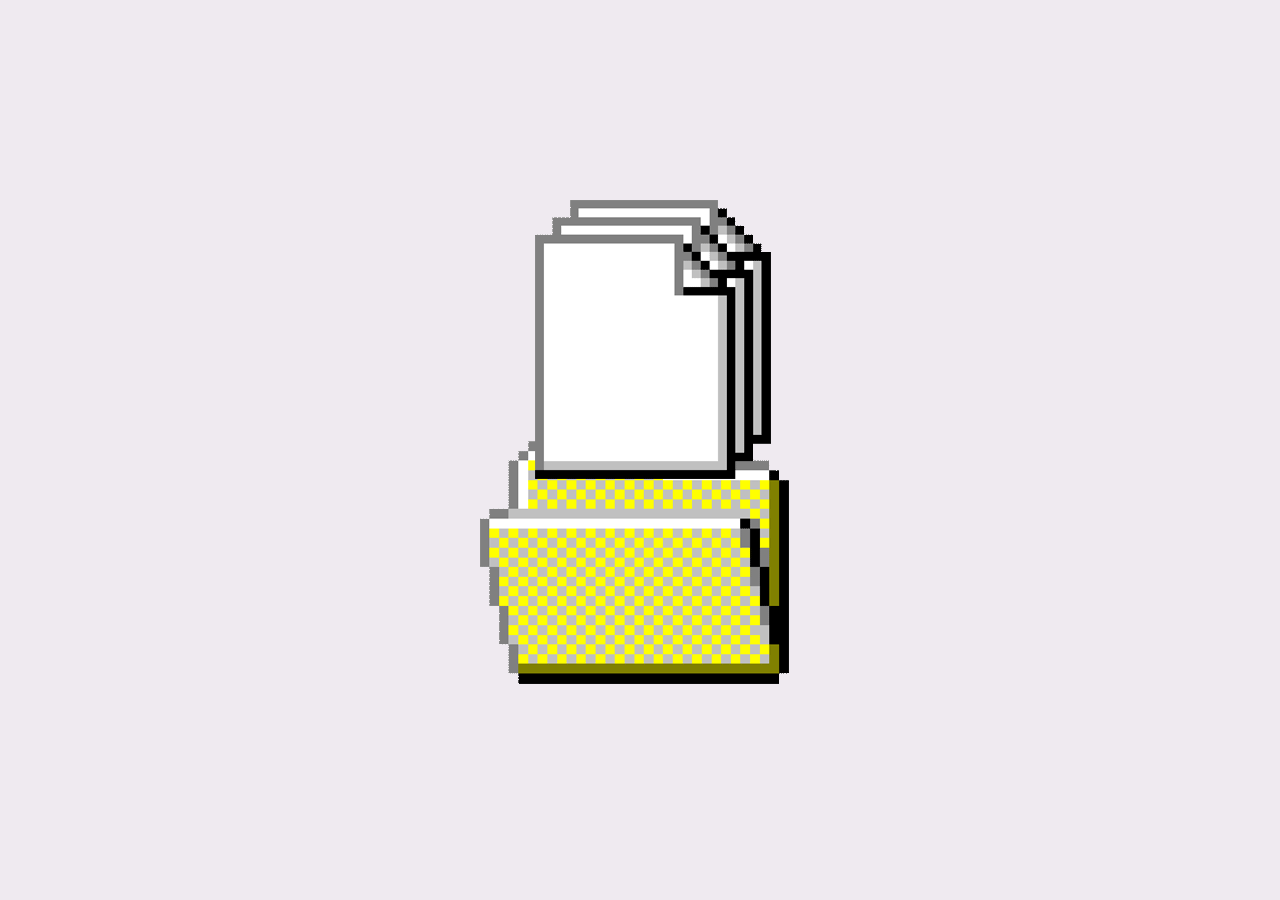
<file: index.html>
<!DOCTYPE html>
<html>
    <head>
        <link rel="stylesheet" href="css/style.css">
        <title>hi, i'm leslie!</title>
    </head>

    <body>

<!-- preloader -->

<div class="preloader"></div>

<!-- images section -->

<div class="images">
            <img src="images/top.png"><br>
            <a href="index.html"><img src="images/home2.png"></a><a href="works.html"><img src="images/works.png"></a><a href="aboutme.html"><img src="images/aboutme.png"></a><a href="resume.html"><img src="images/resume.png"></a><a href="contact.html"><img src="images/contact.png"></a><img src="images/navremainder.png">

            <img src="images/addresswindow.png"><br>
            <img src="images/body.png">

        </div>


    <!-- text section -->

    <div class="container">
        <div class="containertext">Hi, I’m <b>Leslie</b> and I’m a <b>UX Designer</b> currently residing in </b>Atlanta, GA</b>.<br>
        My goal is to simplify designs while retaining the stylistic aspects that make them unique.<br><br>
        
        <ul>
            <li>Currently studying it up <b>@GeorgiaTech</b>.</li>
            <li>Need a relaxing design playlist? <a href="https://youtu.be/MK8NphFMu7U" target="blank"><b>No problem.</b></a></li>
            <li>Are you viewing this mobile? <a href="index2.html" target="blank"><b>Click here for an adapted viewing experience.</b></a></li>
        </ul><br>

        <div id="gridContainer2">
            <div id="michi"><img class="michi" src="images/folder.png"><br>
              MICHI Case Study</div>
            <div id="plantae"><img class="plantae" src="images/folder.png"><br>
              Plantae Case Study</div>
            <div id="ourhouse"><img class="ourhouse" src="images/folder.png"><br>
            Our House Case Study</div>
            </div>
        
        <ul>
            <li>Wanna see more? Check out my case studies over <a href="works.html"><b>here</b></a>.</li>
        </ul>

    </div></div>

    
<!-- footer section -->

<div class="footer">
    © Leslie Wong 2021&nbsp;
    <a href="mailto:lwong0393@gmail.com" target="blank" alt="email me!"><img src="images/email.png"></a>&nbsp;
    <a href="https://dribbble.com/lwong" target="blank" alt="dribble"><img src="images/dribble.png"></a>&nbsp;
    <a href="https://www.linkedin.com/in/leslie-w-022368113/" target="blank" alt="linked in"><img src="images/linkedin.png"></a>
</div>

<script src="https://ajax.googleapis.com/ajax/libs/jquery/3.4.1/jquery.min.js"></script>
<script src="js/index.js"></script>
</body>
</html>
</file>
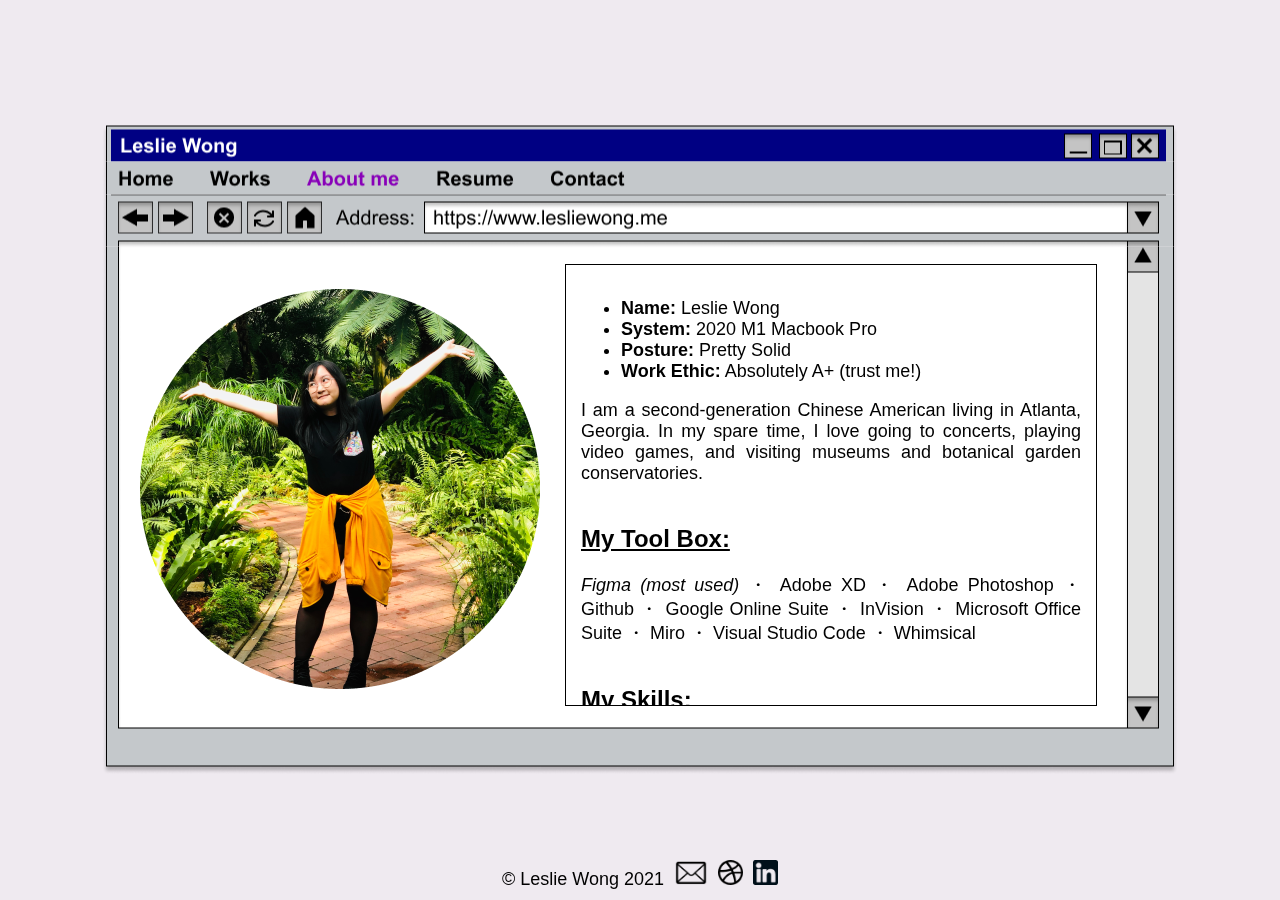
<file: aboutme.html>
<!DOCTYPE html>
<html>
    <head>
        <link rel="stylesheet" href="css/style.css">
        <title>hi, i'm leslie!</title>
    </head>

    <body>

<!-- images section -->

<div class="images">
            <img src="images/top.png"><br>
            <a href="index.html"><img src="images/home.png"></a><a href="works.html"><img src="images/works.png"></a><a href="aboutme.html"><img src="images/aboutme2.png"></a><a href="#"><img src="images/resume.png"></a><a href="contact.html"><img src="images/contact.png"></a><img src="images/navremainder.png">

            <img src="images/addresswindow.png"><br>
            <img src="images/body.png">

        </div>


    <!-- text section -->

    <div class="container">
            <div class="row">
            <div class="column1"><img src="images/profile.png" alt="profile picture"></div>
            <div class="column2">
                <ul>
                    <li><b>Name:</b> Leslie Wong</li>
                    <li><b>System:</b> 2020 M1 Macbook Pro</li>
                    <li><b>Posture:</b> Pretty Solid</li>
                    <li><b>Work Ethic:</b> Absolutely A+ (trust me!)</li>
                </ul>
                    I am a second-generation Chinese American living in Atlanta, Georgia. In my spare time, I love going to concerts, playing video games, and visiting museums 
                    and botanical garden conservatories.</ul>
                    
                    <br><br>
    
                    <h2>My Tool Box:</h2>
                    <i>Figma (most used)</i> ・ Adobe XD ・  Adobe Photoshop ・  Github ・ 
                    Google Online Suite ・  InVision ・  Microsoft Office Suite ・  
                    Miro ・  Visual Studio Code ・  Whimsical<br><br>
    
                    <h2>My Skills:</h2>
                    Affinity Diagrams ・ Bootstrap4 ・ Card Sorting ・ Competitor Analysis ・ 
                    Empathy Maps ・ Heuristic Evaluations ・ HTML & CSS ・ jQuery ・ 
                    Problem Statements ・ Prototyping ・ Responsive Web Design ・ 
                    Site Mapping ・ Storyboarding ・ Usability Testing ・ User Flows ・ 
                    User Interviews ・ User Research ・ User Scenarios ・ Wireframing ・ and more...
                  </div></div>
    </div>
    
<!-- footer section -->

<div class="footer">
    © Leslie Wong 2021&nbsp;
    <a href="mailto:lwong0393@gmail.com" target="blank" alt="email me!"><img src="images/email.png"></a>&nbsp;
    <a href="https://dribbble.com/lwong" target="blank" alt="dribble"><img src="images/dribble.png"></a>&nbsp;
    <a href="https://www.linkedin.com/in/leslie-w-022368113/" target="blank" alt="linked in"><img src="images/linkedin.png"></a>
</div>

<script src="https://ajax.googleapis.com/ajax/libs/jquery/3.4.1/jquery.min.js"></script>
<script src="js/index.js"></script>
</body>

</html>
</file>
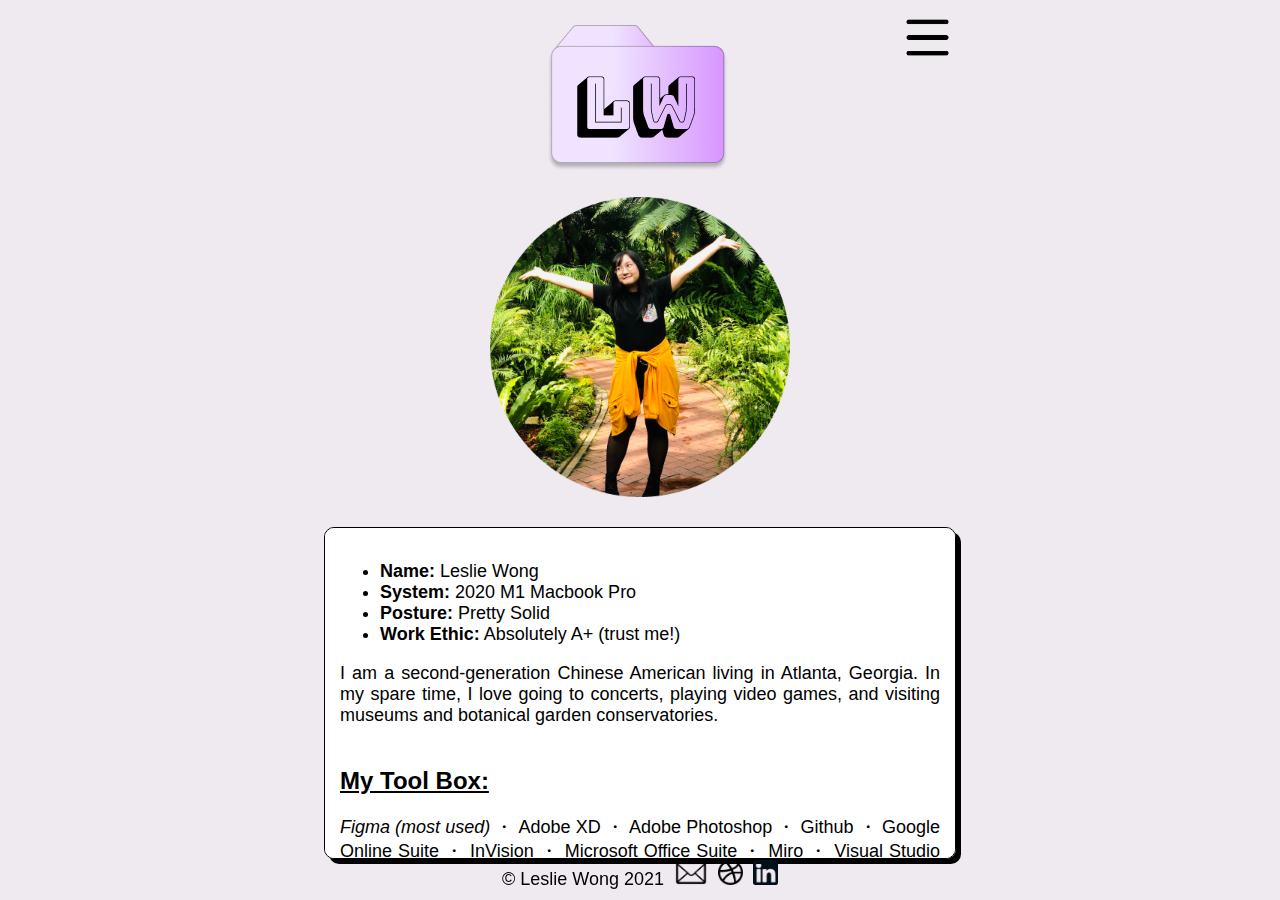
<file: aboutme2.html>
<!DOCTYPE html>
<html>
    <head>
        <link rel="stylesheet" href="css/style2.css">
        <title>hi, i'm leslie!</title>
    </head>

    <body>


    <!-- body section -->

    <div class="dropdown">
        <img src="images/menu.png" width="75px">
        <div class="dropdown-content">
        <div class="desc"><a href="index2.html">Home</a></div>
        <div class="desc"><a href="works2.html">Works</a></div>
        <div class="desc"><a href="aboutme2.html">About Me</a></div>
        <div class="desc"><a href="#">Resume</a></div>
        <div class="desc"><a href="contact2.html">Contact</a></div>

        </div>
      </div>

<div class="top">&nbsp;&nbsp;&nbsp;&nbsp;&nbsp;&nbsp;&nbsp;&nbsp;&nbsp;<a href="index2.html"><img src="images/logo.png"></a><br><br>
    <img src="images/profile.png" alt="profile picture" width="300px">
      

</div>

    <div class="container">
        <div class="textbox">
                <ul>
                    <li><b>Name:</b> Leslie Wong</li>
                    <li><b>System:</b> 2020 M1 Macbook Pro</li>
                    <li><b>Posture:</b> Pretty Solid</li>
                    <li><b>Work Ethic:</b> Absolutely A+ (trust me!)</li>
                </ul>
                    I am a second-generation Chinese American living in Atlanta, Georgia. In my spare time, I love going to concerts, playing video games, and visiting museums 
                    and botanical garden conservatories.</ul>
                    
                    <br><br>
    
                    <h2>My Tool Box:</h2>
                    <i>Figma (most used)</i> ・ Adobe XD ・  Adobe Photoshop ・  Github ・ 
                    Google Online Suite ・  InVision ・  Microsoft Office Suite ・  
                    Miro ・  Visual Studio Code ・  Whimsical<br><br>
    
                    <h2>My Skills:</h2>
                    Affinity Diagrams ・ Bootstrap4 ・ Card Sorting ・ Competitor Analysis ・ 
                    Empathy Maps ・ Heuristic Evaluations ・ HTML & CSS ・ jQuery ・ 
                    Problem Statements ・ Prototyping ・ Responsive Web Design ・ 
                    Site Mapping ・ Storyboarding ・ Usability Testing ・ User Flows ・ 
                    User Interviews ・ User Research ・ User Scenarios ・ Wireframing ・ and more...
                </div>
    </div>
    
<!-- footer section -->

<div class="footer">
    © Leslie Wong 2021&nbsp;
    <a href="mailto:lwong0393@gmail.com" target="blank" alt="email me!"><img src="images/email.png"></a>&nbsp;
    <a href="https://dribbble.com/lwong" target="blank" alt="dribble"><img src="images/dribble.png"></a>&nbsp;
    <a href="https://www.linkedin.com/in/leslie-w-022368113/" target="blank" alt="linked in"><img src="images/linkedin.png"></a>
</div>

<script src="https://ajax.googleapis.com/ajax/libs/jquery/3.4.1/jquery.min.js"></script>
<script src="js/index.js"></script>
</body>

</html>
</file>
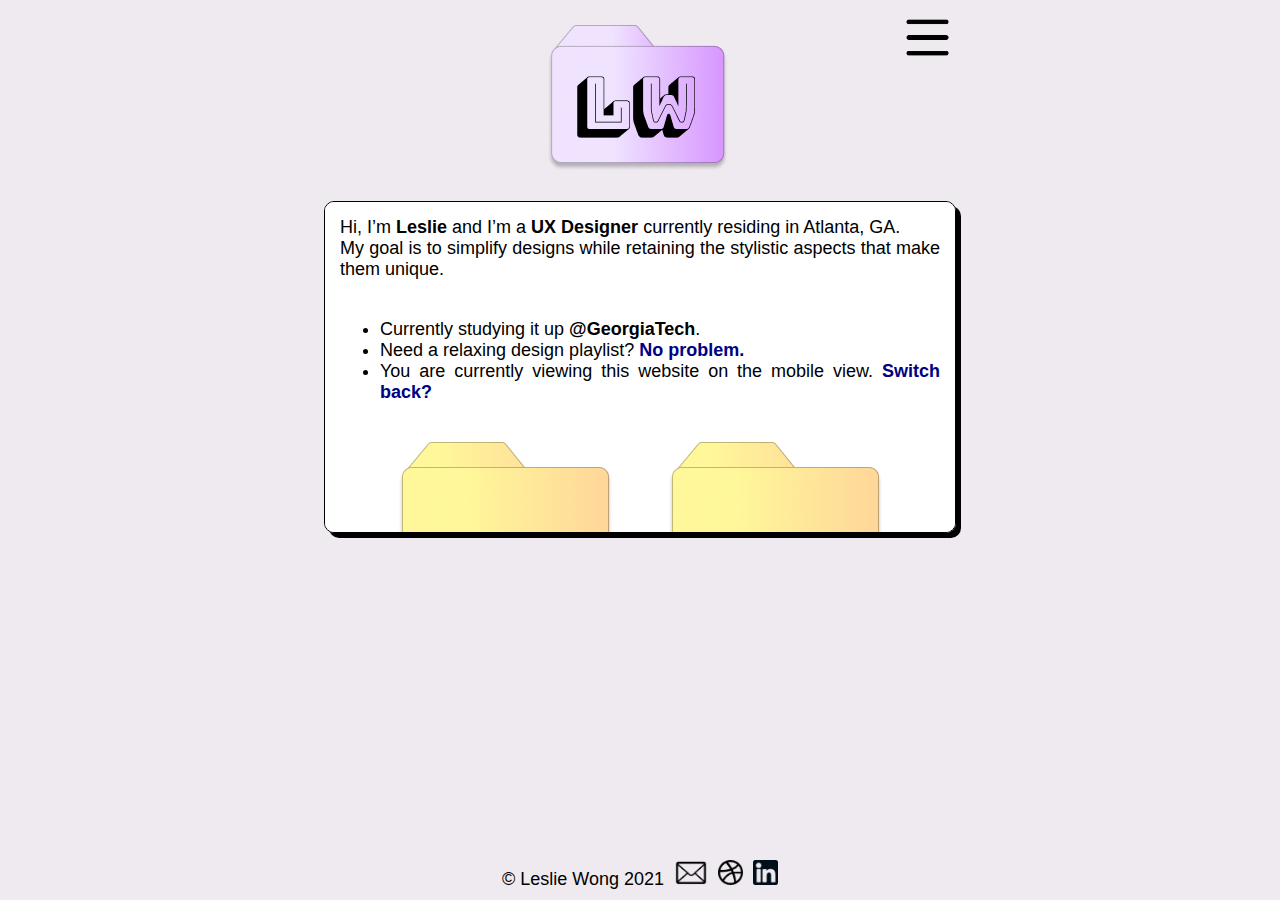
<file: index2.html>
<!DOCTYPE html>
<html>
    <head>
        <link rel="stylesheet" href="css/style2.css">
        <title>hi, i'm leslie!</title>
    </head>

    <body>


    <!-- body section -->

    <div class="dropdown">
        <img src="images/menu.png" width="75px">
        <div class="dropdown-content">
        <div class="desc"><a href="index2.html">Home</a></div>
        <div class="desc"><a href="works2.html">Works</a></div>
        <div class="desc"><a href="aboutme2.html">About Me</a></div>
        <div class="desc"><a href="#">Resume</a></div>
        <div class="desc"><a href="contact2.html">Contact</a></div>

        </div>
      </div>

<div class="top">&nbsp;&nbsp;&nbsp;&nbsp;&nbsp;&nbsp;&nbsp;&nbsp;&nbsp;<a href="index2.html"><img src="images/logo.png"></a></div>

    <div class="container">
        <div class="textbox">
          Hi, I’m <b>Leslie</b> and I’m a <b>UX Designer</b> currently residing in </b>Atlanta, GA</b>.<br>
          My goal is to simplify designs while retaining the stylistic aspects that make them unique.<br><br>
          
          <ul>
              <li>Currently studying it up <b>@GeorgiaTech</b>.</li>
              <li>Need a relaxing design playlist? <a href="https://youtu.be/MK8NphFMu7U" target="blank"><b>No problem.</b></a></li>
              <li>You are currently viewing this website on the mobile view. <a href="index.html" target="blank"><b>Switch back?</b></a></li>
          </ul><br>
  
          <div id="gridContainer2">
              <div id="finalproject"><img src="images/folder.png" onmouseover="this.src='images/michi.png';" onmouseout="this.src='images/folder.png';"><br>
                MICHI Case Study</div>
              <div id="plantae"><img src="images/folder.png" onmouseover="this.src='images/plantae.png';" onmouseout="this.src='images/folder.png';"><br>
                Plantae Case Study</div>
              </div>
          
          <ul>
              <li>Wanna see more? Check out my case studies over <a href="works2.html"><b>here</b></a>.</li>
          </ul>
                </div>
    </div>
    
<!-- footer section -->

<div class="footer">
    © Leslie Wong 2021&nbsp;
    <a href="mailto:lwong0393@gmail.com" target="blank" alt="email me!"><img src="images/email.png"></a>&nbsp;
    <a href="https://dribbble.com/lwong" target="blank" alt="dribble"><img src="images/dribble.png"></a>&nbsp;
    <a href="https://www.linkedin.com/in/leslie-w-022368113/" target="blank" alt="linked in"><img src="images/linkedin.png"></a>
</div>

<script src="https://ajax.googleapis.com/ajax/libs/jquery/3.4.1/jquery.min.js"></script>
<script src="js/index.js"></script>
</body>

</html>
</file>
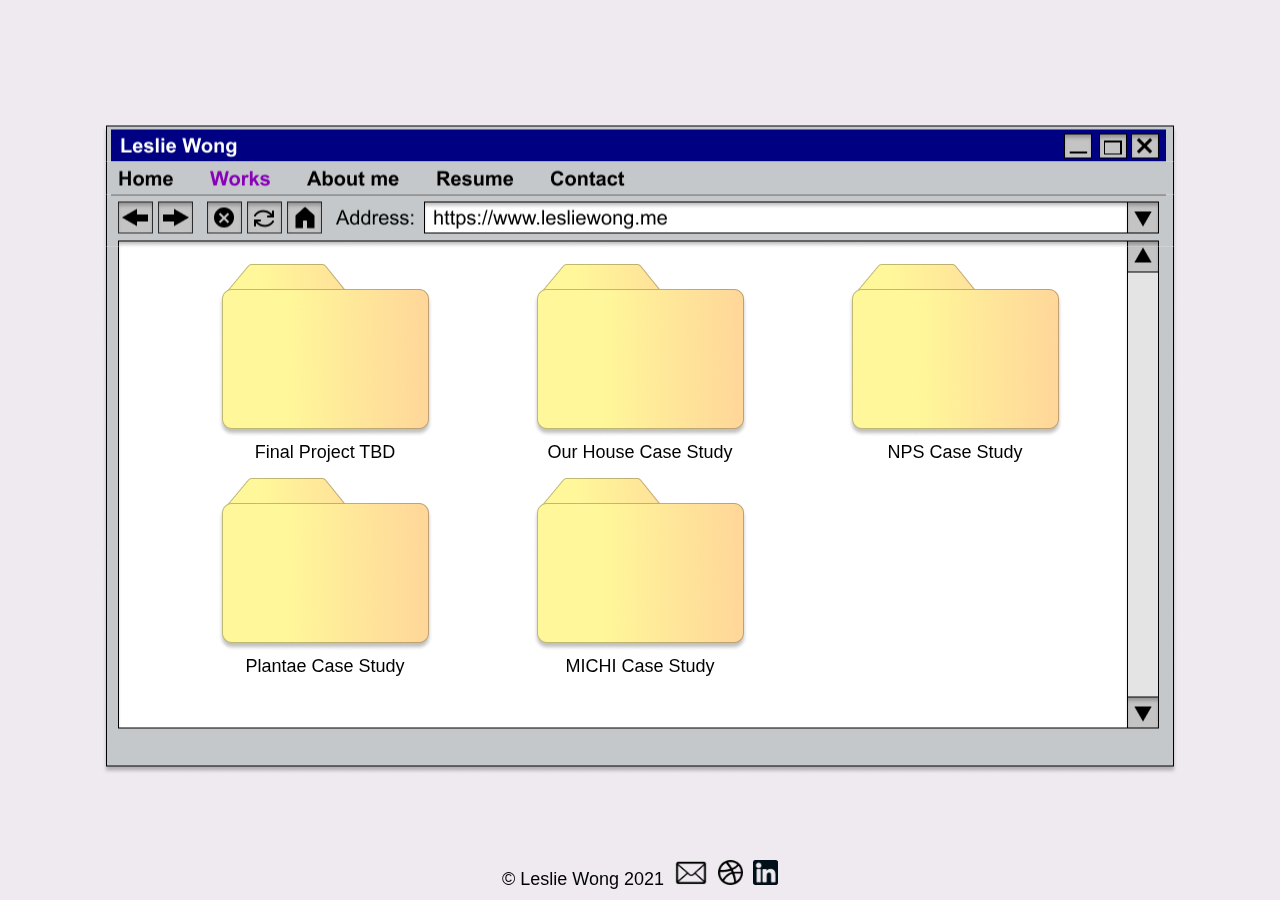
<file: works.html>
<!DOCTYPE html>
<html>
    <head>
        <link rel="stylesheet" href="css/style.css">
        <title>hi, i'm leslie!</title>
    </head>

    <body>

<!-- images section -->

<div class="images">
            <img src="images/top.png"><br>
            <a href="index.html"><img src="images/home.png"></a><a href="works.html"><img src="images/works2.png"></a><a href="aboutme.html"><img src="images/aboutme.png"></a><a href="resume.html"><img src="images/resume.png"></a><a href="contact.html"><img src="images/contact.png"></a><img src="images/navremainder.png">

            <img src="images/addresswindow.png"><br>
            <img src="images/body.png">

        </div>


    <!-- text section -->

    <div class="container">
      <div id="gridContainer">
                <div id="finalproject"><img class="finalproject" src="images/folder.png"><br>
                  Final Project TBD</div>
                <div id="ourhouse"><img class="ourhouse" src="images/folder.png"><br>
                  Our House Case Study</div>
                <div id="nps"><img class="nps" src="images/folder.png"><br>
                  NPS Case Study</div>
                <div id="plantae"><img class="plantae" src="images/folder.png"><br>
                  Plantae Case Study</div>
                <div id="michi"><img class="michi" src="images/folder.png"><br>
                  MICHI Case Study</div>
                  </div></div></div>
    </div>
    
<!-- footer section -->

<div class="footer">
    © Leslie Wong 2021&nbsp;
    <a href="mailto:lwong0393@gmail.com" target="blank" alt="email me!"><img src="images/email.png"></a>&nbsp;
    <a href="https://dribbble.com/lwong" target="blank" alt="dribble"><img src="images/dribble.png"></a>&nbsp;
    <a href="https://www.linkedin.com/in/leslie-w-022368113/" target="blank" alt="linked in"><img src="images/linkedin.png"></a>
</div>

<script src="https://ajax.googleapis.com/ajax/libs/jquery/3.4.1/jquery.min.js"></script>
<script src="js/index.js"></script>
</body>

</html>
</file>
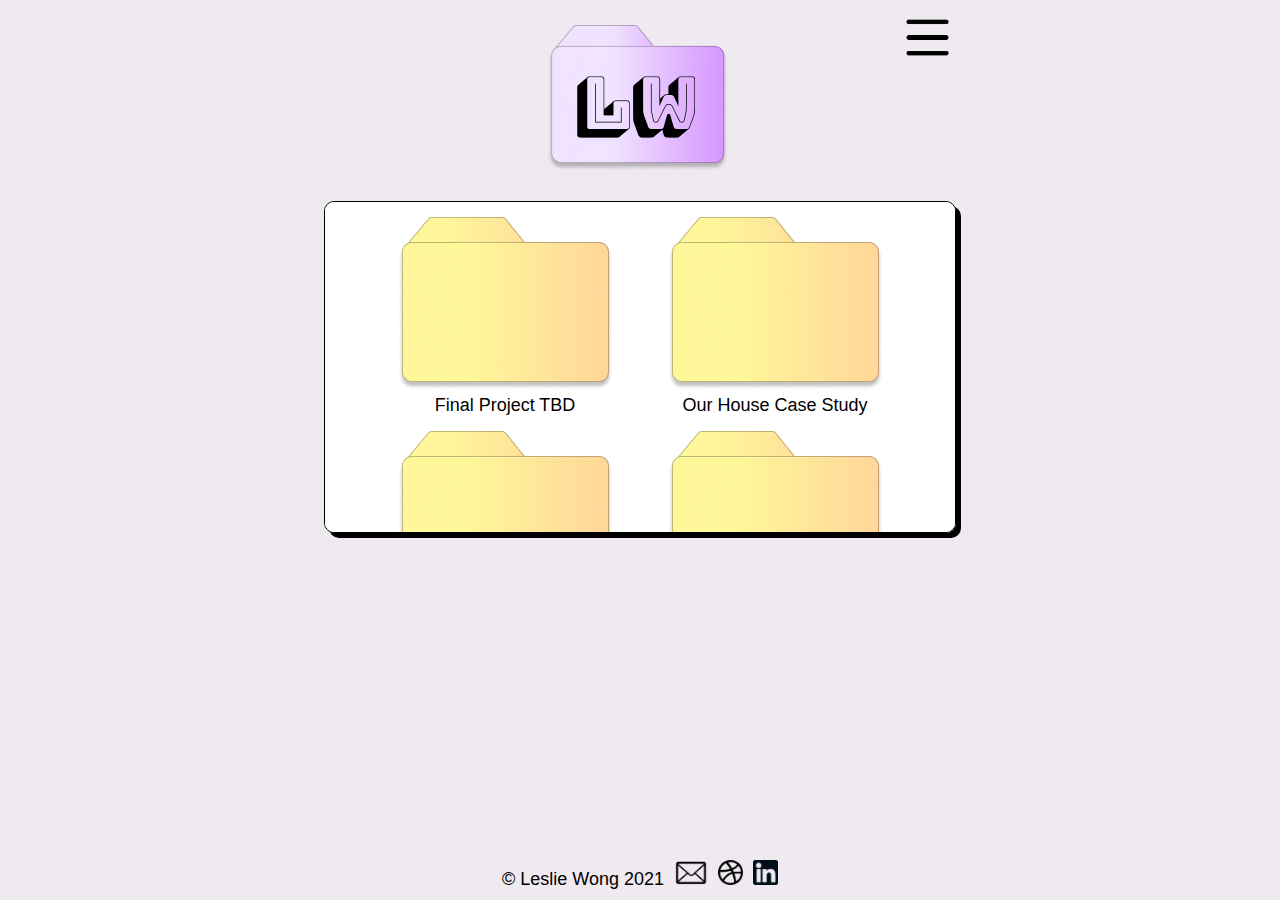
<file: works2.html>
<!DOCTYPE html>
<html>
    <head>
        <link rel="stylesheet" href="css/style2.css">
        <title>hi, i'm leslie!</title>
    </head>

    <body>


    <!-- body section -->

    <div class="dropdown">
        <img src="images/menu.png" width="75px">
        <div class="dropdown-content">
        <div class="desc"><a href="index2.html">Home</a></div>
        <div class="desc"><a href="works2.html">Works</a></div>
        <div class="desc"><a href="aboutme2.html">About Me</a></div>
        <div class="desc"><a href="#">Resume</a></div>
        <div class="desc"><a href="contact2.html">Contact</a></div>

        </div>
      </div>

<div class="top">&nbsp;&nbsp;&nbsp;&nbsp;&nbsp;&nbsp;&nbsp;&nbsp;&nbsp;<a href="index2.html"><img src="images/logo.png"></a></div>

    <div class="container">
        <div class="textbox">
                <div id="gridContainer">
                          <div id="finalproject"><img src="images/folder.png" onmouseover="this.src='images/finalproject.png';" onmouseout="this.src='images/folder.png';"><br>
                            Final Project TBD</div>
                          <div id="ourhouse"><img src="images/folder.png" onmouseover="this.src='images/ourhouse.png';" onmouseout="this.src='images/folder.png';"><br>
                            Our House Case Study</div>
                          <div id="nps"><img src="images/folder.png" onmouseover="this.src='images/nps.png';" onmouseout="this.src='images/folder.png';"><br>
                            NPS Case Study</div>
                          <div id="plantae"><img src="images/folder.png" onmouseover="this.src='images/plantae.png';" onmouseout="this.src='images/folder.png';"><br>
                            Plantae Case Study</div>
                          <div id="michi"><img src="images/folder.png"onmouseover="this.src='images/michi.png';" onmouseout="this.src='images/folder.png';"><br>
                            MICHI Case Study</div>
                            </div></div></div>
              </div>
                </div>
    </div>
    
<!-- footer section -->

<div class="footer">
    © Leslie Wong 2021&nbsp;
    <a href="mailto:lwong0393@gmail.com" target="blank" alt="email me!"><img src="images/email.png"></a>&nbsp;
    <a href="https://dribbble.com/lwong" target="blank" alt="dribble"><img src="images/dribble.png"></a>&nbsp;
    <a href="https://www.linkedin.com/in/leslie-w-022368113/" target="blank" alt="linked in"><img src="images/linkedin.png"></a>
</div>

<script src="https://ajax.googleapis.com/ajax/libs/jquery/3.4.1/jquery.min.js"></script>
<script src="js/index.js"></script>
</body>

</html>
</file>
<file: css/style.css>
/* preloader */

.preloader {
  position: absolute;
  top: 0;
  left: 0;
  width: 100%;
  height: 100%;
  z-index: 9999;
  background-image: url('../images/foldergif.gif');
  background-repeat: no-repeat; 
  background-color: #EFEAF0;
  background-position: center;
}


/* body */

body {
  font-family: Arial !important;
  font-size: 18px;
  background-color: #EFEAF0;
  margin: 0 auto;
  text-align: center;
  max-width: 1076px;
}

.mainbody {
  background-color: white;
  width: 1050px;
  height: 600px;
  position: fixed;
  top: 50%;
  left: 50%;
  transform: translate(-50%, -50%);
}

.textbox {
  display: inline;
  text-align: justify;

}

/* images */

.images {
  font-size: 0px;
  position: fixed;
  top: 50%;
  left: 50%;
  transform: translate(-50%, -50%);
}

/* text boxes */

.container {
  position: absolute;
  text-align: justify;
  color: black;
  width: 1050px;
  height: 600px;
  position: fixed;
  top: 50%;
  left: 50%;
  transform: translate(-50%, -31%);
  align-content: space-between;
}

.containertext {
  width: 900px;
  height: 600px;
  position: fixed;
  top: 50%;
  left: 48%;
  transform: translate(-50%, -50%);
}


a {
  color: #000083;
  text-decoration: none;
}

.row {
  display: flex;
}

.column1 {
  width: 400px;
  padding: 25px;
}

.column2 {
  width: 500px;
  border: solid black 1px;
  padding: 15px;
  overflow-y: auto;
  height: 410px;
}

h2 {
  font-family: Arial;
  font-size: 24px;
  text-decoration: underline;
}

#gridContainer {
  margin: 0px 5%;
  text-align: center;
  display: grid;
  grid-template-rows: 214px 214px;
  grid-template-columns: 1fr 1fr 1fr;
  grid-template-areas:
  "finalproject ourhouse nps"
  "plantae michi"
  ;
}

#gridContainer2 {
  margin: 0px 5%;
  text-align: center;
  display: grid;
  grid-template-rows: 214px;
  grid-template-columns: 1fr 1fr 1fr;
  grid-template-areas:
  "michi plantae ourhouse"
  ;

}

/* footer */

.footer {
  position: absolute;
  bottom: 0;
  width: 100%;
  width: 1076px;
  height: 2.5rem;
  margin: 0 auto;
  font-size: 18px;
  text-decoration: none;
  font-family: Arial;
  margin: 0 auto;
}

.footer img {
height: 25px;
}
</file>
<file: css/style2.css>
/* preloader */

.preloader {
  position: absolute;
  top: 0;
  left: 0;
  width: 100%;
  height: 100%;
  z-index: 9999;
  background-image: url('../images/foldergif.gif');
  background-repeat: no-repeat; 
  background-color: #EFEAF0;
  background-position: center;
}

/* body */

body {
    font-family: Arial !important;
    font-size: 18px;
    background-color: #EFEAF0;
    margin: 0 auto;
    text-align: center;
    max-width: 650px;
  }
  
  .textbox {
    display: inline;
    text-align: justify;
  }

  .top {
    padding: 25px;

  }
  
  
  /* text boxes */
  
  .container {
    background-color: white;
    border-radius: 10px;
    border: solid black 1px;
    box-shadow: 5px 5px;
    position: relative;
    text-align: justify;
    color: black;
    width: 600px;
    height: 300px;
    padding: 15px;
    overflow-y: auto;
    margin: 0 auto;
  }
  
  h2 {
    font-family: Arial;
    font-size: 24px;
    text-decoration: underline;
  }
  
  #gridContainer {
    margin: 0px 5%;
    text-align: center;
    display: grid;
    grid-template-rows: 214px 214px 214px;
    grid-template-columns: 1fr 1fr;
    grid-template-areas:
    "finalproject ourhouse"
    "nps plantae"
    "michi"
    ;
  }


#gridContainer2 {
    margin: 0px 5%;
    text-align: center;
    display: grid;
    grid-template-rows: 214px;
    grid-template-columns: 1fr 1fr;
    grid-template-areas:
    "michi plantae"
    ;
  }

  .row {
    display: flex;
  }
  
  .column1 {
    width: 400px;
    padding: 25px;
  }
  
  .column2 {
    width: 500px;
    border: solid black 1px;
    border-radius: 10px;
    padding: 15px;
    overflow-y: auto;
    height: 410px;
  }
  
  
  /* dropdown */


  .dropdown {
    position: relative;
    float: right;
    
  }

  
  .dropdown-content {
    display: none;
    position: absolute;
    background-color: #f9f9f9;
    min-width: 160px;
    box-shadow: 0px 8px 16px 0px rgba(0,0,0,0.2);
    z-index: 1;
    right: 0;
    left: auto;

  }

  a {
      color: #000083;
      text-decoration: none;
  }
  
  .dropdown:hover .dropdown-content {
    display: block;
  }

  .desc:hover {
      background-color: #F0E4FF;
    }

    .desc a:hover {
        font-weight: bold;
    }
  
  .desc {
    padding: 15px;
    text-align: center;
    text-decoration: none;
    color: black;
  }
  
  /* footer */
  
  .footer {
    position: absolute;
    bottom: 0;
    width: 100%;
    width: 650px;
    height: 2.5rem;
    margin: 0 auto;
    font-size: 18px;
    text-decoration: none;
    font-family: Arial;
    margin: 0 auto;
  }
  
  .footer img {
  height: 25px;
  }

  @media only screen and (max-width: 600){

    #gridContainer {
        margin: 0px 5%;
        text-align: center;
        display: grid;
        grid-template-rows: 214px 214px 214px;
        grid-template-columns: 1fr 1fr;
        grid-template-areas:
        "finalproject ourhouse"
        "nps plantae"
        "michi"
        ;
      }
    
    
    #gridContainer2 {
        margin: 0px 5%;
        text-align: center;
        display: grid;
        grid-template-rows: 214px;
        grid-template-columns: 1fr 1fr;
        grid-template-areas:
        "michi plantae"
        ;
      }
  }
</file>
